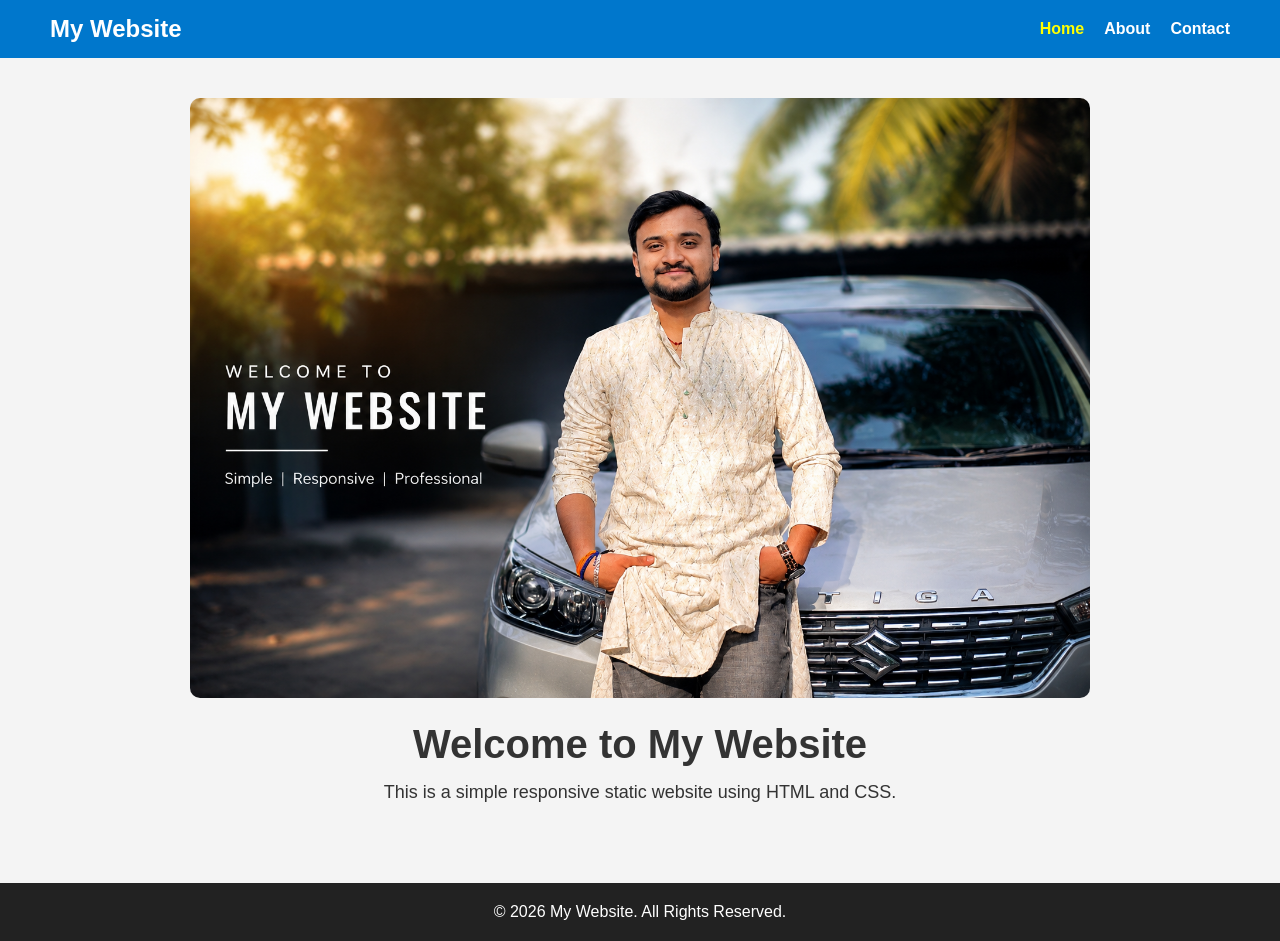
<file: Level1/codveda-level1-task1/index.html>
<!DOCTYPE html>
<html lang="en">
<head>
    <meta charset="UTF-8">
    <meta name="viewport" content="width=device-width, initial-scale=1.0">
    <title>My Website - Home</title>
    <link rel="stylesheet" href="style.css">
</head>
<body>

<header>
    <nav>
        <h2>My Website</h2>
        <ul>
            <li><a href="index.html" class="active">Home</a></li>
            <li><a href="about.html">About</a></li>
            <li><a href="contact.html">Contact</a></li>
        </ul>
    </nav>
</header>

<section class="hero">
    <img src="image/silu.jpeg" alt="Banner">
    <h1>Welcome to My Website</h1>
    <p>This is a simple responsive static website using HTML and CSS.</p>
</section>

<footer>
    <p>&copy; 2026 My Website. All Rights Reserved.</p>
</footer>

</body>
</html>
</file>
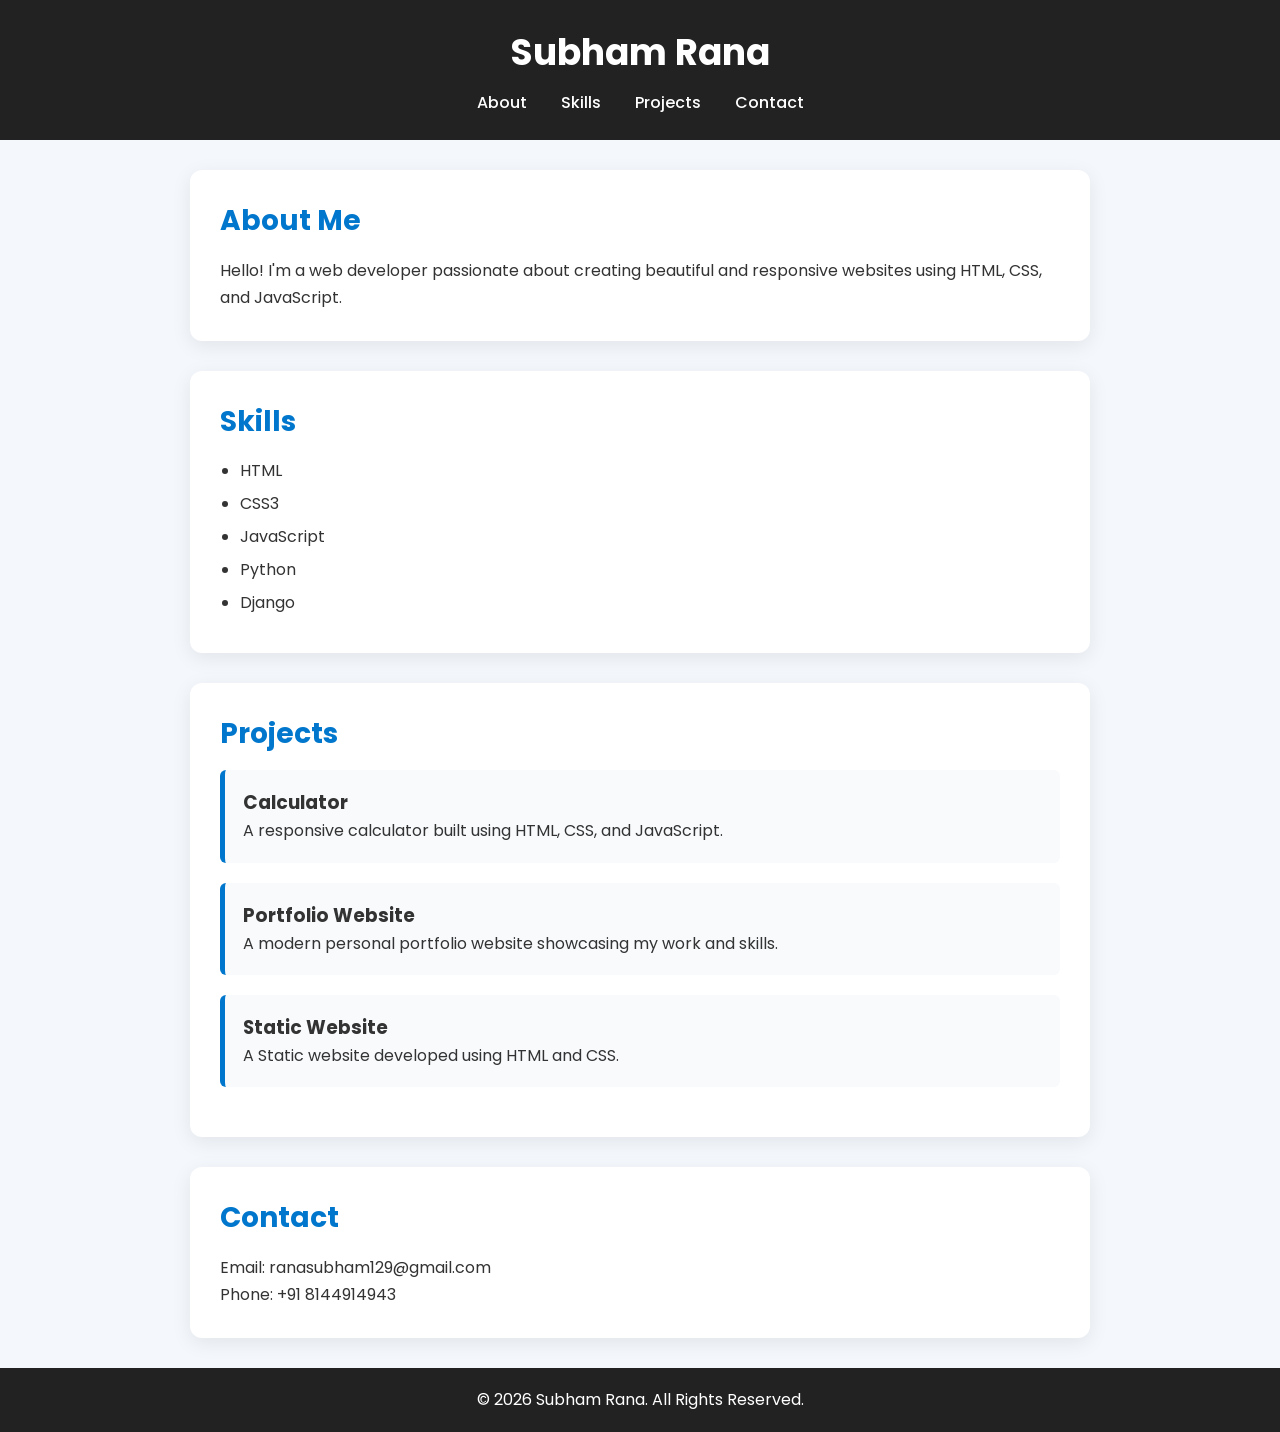
<file: Level1/codveda-level1-task2/index.html>
<!DOCTYPE html>
<html lang="en">
<head>
    <meta charset="UTF-8">
    <meta name="viewport" content="width=device-width, initial-scale=1.0">
    <title>My Portfolio</title>
    <link rel="stylesheet" href="style.css">
</head>
<body>

<header>
    <h1>Subham Rana</h1>
    <nav>
        <a href="#about">About</a>
        <a href="#skills">Skills</a>
        <a href="#projects">Projects</a>
        <a href="#contact">Contact</a>
    </nav>
</header>

<section id="about">
    <h2>About Me</h2>
    <p>Hello! I'm a web developer passionate about creating beautiful and responsive websites using HTML, CSS, and JavaScript.</p>
</section>

<section id="skills">
    <h2>Skills</h2>
    <ul>
        <li>HTML</li>
        <li>CSS3</li>
        <li>JavaScript</li>
        <li>Python</li>
        <li>Django</li>
    </ul>
</section>

<section id="projects">
    <h2>Projects</h2>

    <div class="project">
        <h3>Calculator</h3>
        <p>A responsive calculator built using HTML, CSS, and JavaScript.</p>
    </div>

    <div class="project">
        <h3>Portfolio Website</h3>
        <p>A modern personal portfolio website showcasing my work and skills.</p>
    </div>

    <div class="project">
        <h3>Static Website</h3>
        <p>A Static website developed using HTML and CSS.</p>
    </div>
</section> 

<section id="contact">
    <h2>Contact</h2>
    <p>Email: ranasubham129@gmail.com</p>
    <p>Phone: +91 8144914943</p>
</section>

<footer>
    <p>© 2026 Subham Rana. All Rights Reserved.</p>
</footer>

</body>
</html>
</file>
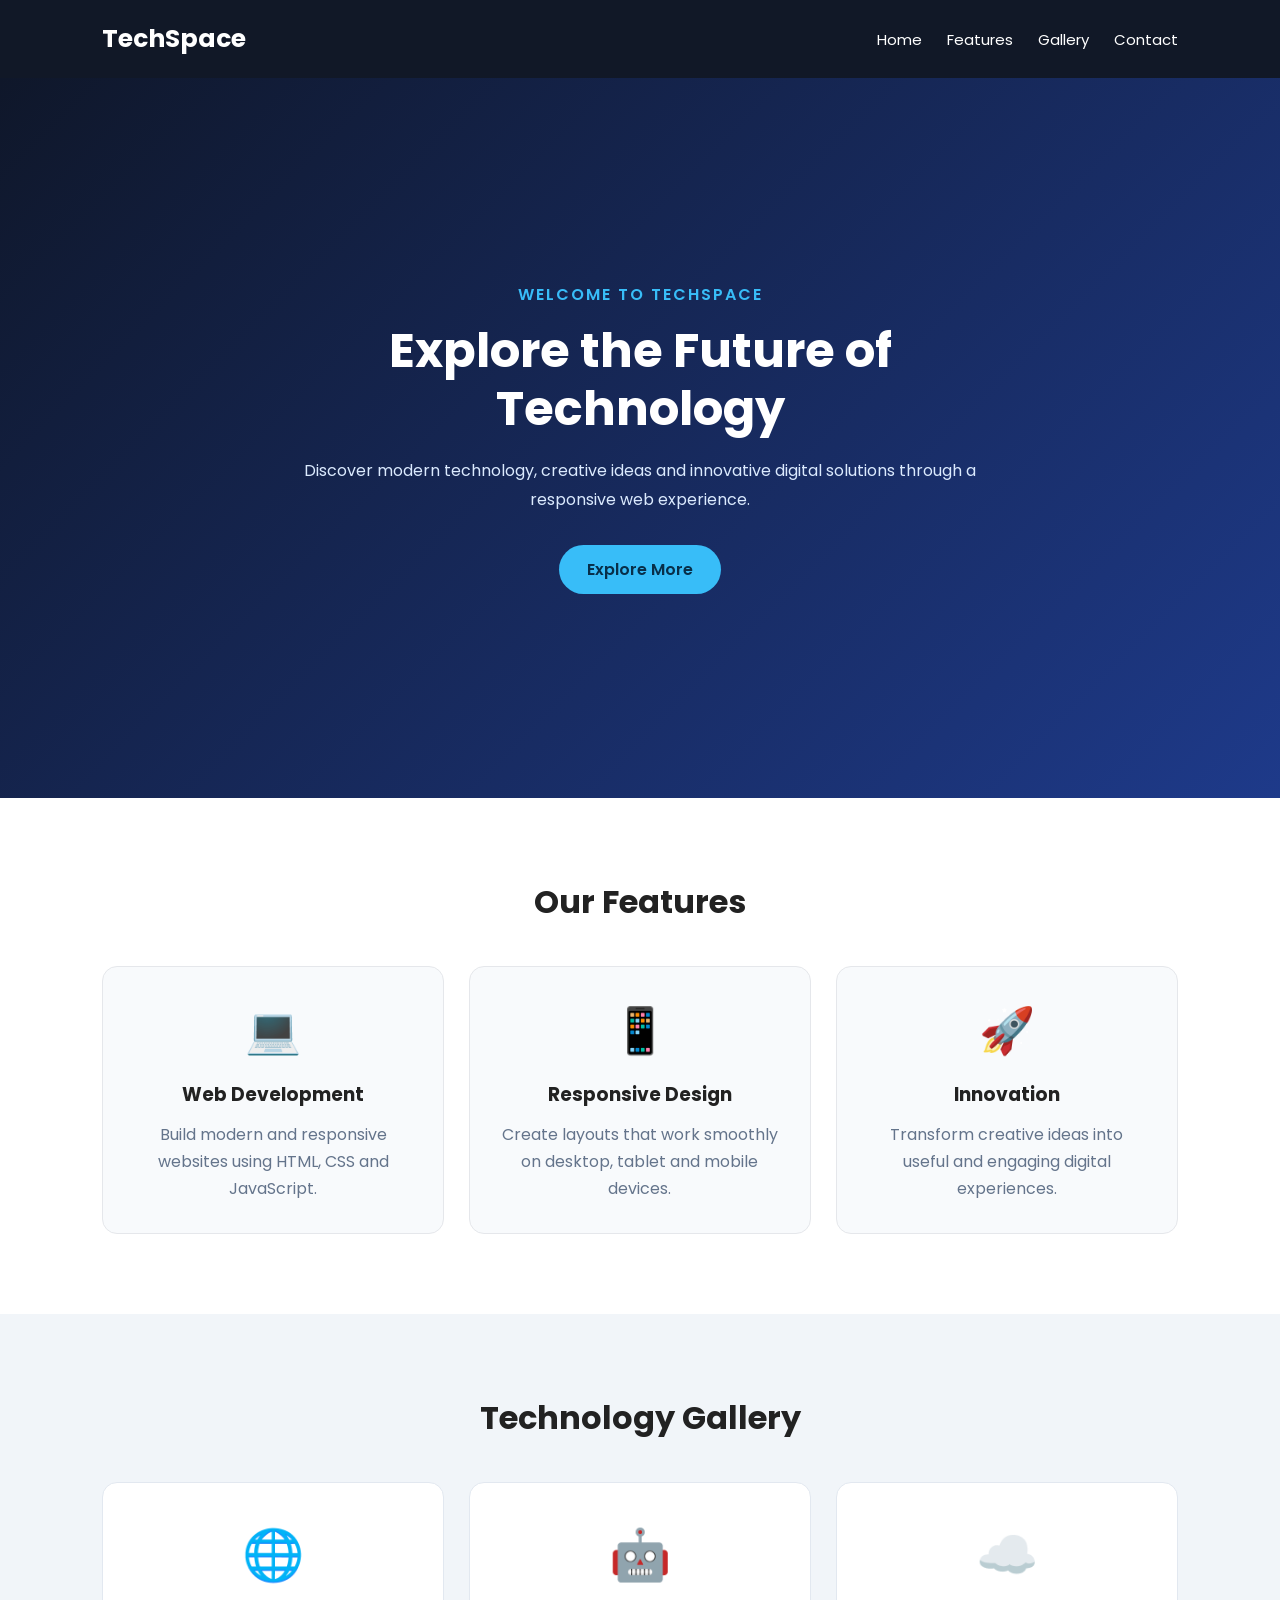
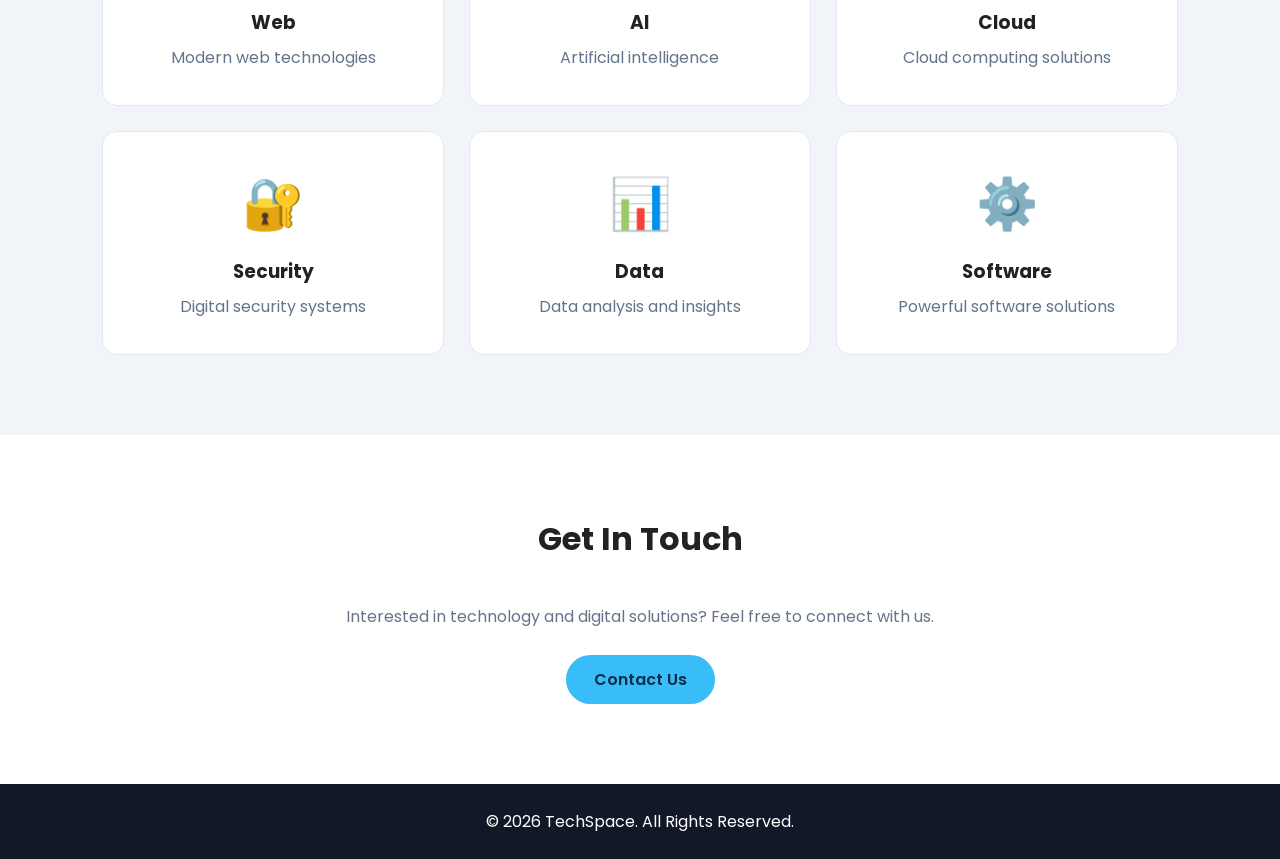
<file: Level2/codveda-level2-task1/index.html>
<!DOCTYPE html>
<html lang="en">
<head>
    <meta charset="UTF-8">
    <meta name="viewport" content="width=device-width, initial-scale=1.0">
    <title>TechSpace | Responsive Design</title>
    <link rel="stylesheet" href="style.css">
</head>

<body>

    
    <header>
        <div class="logo">TechSpace</div>

        <nav>
            <a href="#home">Home</a>
            <a href="#features">Features</a>
            <a href="#gallery">Gallery</a>
            <a href="#contact">Contact</a>
        </nav>
    </header>

   
    <section class="hero" id="home">
        <div class="hero-content">
            <p class="subtitle">WELCOME TO TECHSPACE</p>

            <h1>Explore the Future of Technology</h1>

            <p>
                Discover modern technology, creative ideas and innovative
                digital solutions through a responsive web experience.
            </p>

            <a href="#features" class="btn">Explore More</a>
        </div>
    </section>

   
    <section class="features" id="features">

        <h2>Our Features</h2>

        <div class="feature-container">

            <div class="feature-card">
                <div class="icon">💻</div>
                <h3>Web Development</h3>
                <p>
                    Build modern and responsive websites using
                    HTML, CSS and JavaScript.
                </p>
            </div>

            <div class="feature-card">
                <div class="icon">📱</div>
                <h3>Responsive Design</h3>
                <p>
                    Create layouts that work smoothly on
                    desktop, tablet and mobile devices.
                </p>
            </div>

            <div class="feature-card">
                <div class="icon">🚀</div>
                <h3>Innovation</h3>
                <p>
                    Transform creative ideas into useful
                    and engaging digital experiences.
                </p>
            </div>

        </div>
    </section>

  
    <section class="gallery-section" id="gallery">

        <h2>Technology Gallery</h2>

        <div class="gallery">

            <div class="gallery-item">
                <div class="gallery-icon">🌐</div>
                <h3>Web</h3>
                <p>Modern web technologies</p>
            </div>

            <div class="gallery-item">
                <div class="gallery-icon">🤖</div>
                <h3>AI</h3>
                <p>Artificial intelligence</p>
            </div>

            <div class="gallery-item">
                <div class="gallery-icon">☁️</div>
                <h3>Cloud</h3>
                <p>Cloud computing solutions</p>
            </div>

            <div class="gallery-item">
                <div class="gallery-icon">🔐</div>
                <h3>Security</h3>
                <p>Digital security systems</p>
            </div>

            <div class="gallery-item">
                <div class="gallery-icon">📊</div>
                <h3>Data</h3>
                <p>Data analysis and insights</p>
            </div>

            <div class="gallery-item">
                <div class="gallery-icon">⚙️</div>
                <h3>Software</h3>
                <p>Powerful software solutions</p>
            </div>

        </div>

    </section>

    
    <section class="contact" id="contact">

        <h2>Get In Touch</h2>

        <p>
            Interested in technology and digital solutions?
            Feel free to connect with us.
        </p>

        <a href="mailto:contact@techspace.com" class="contact-btn">
            Contact Us
        </a>

    </section>

    
    <footer>
        <p>© 2026 TechSpace. All Rights Reserved.</p>
    </footer>

</body>
</html>
</file>
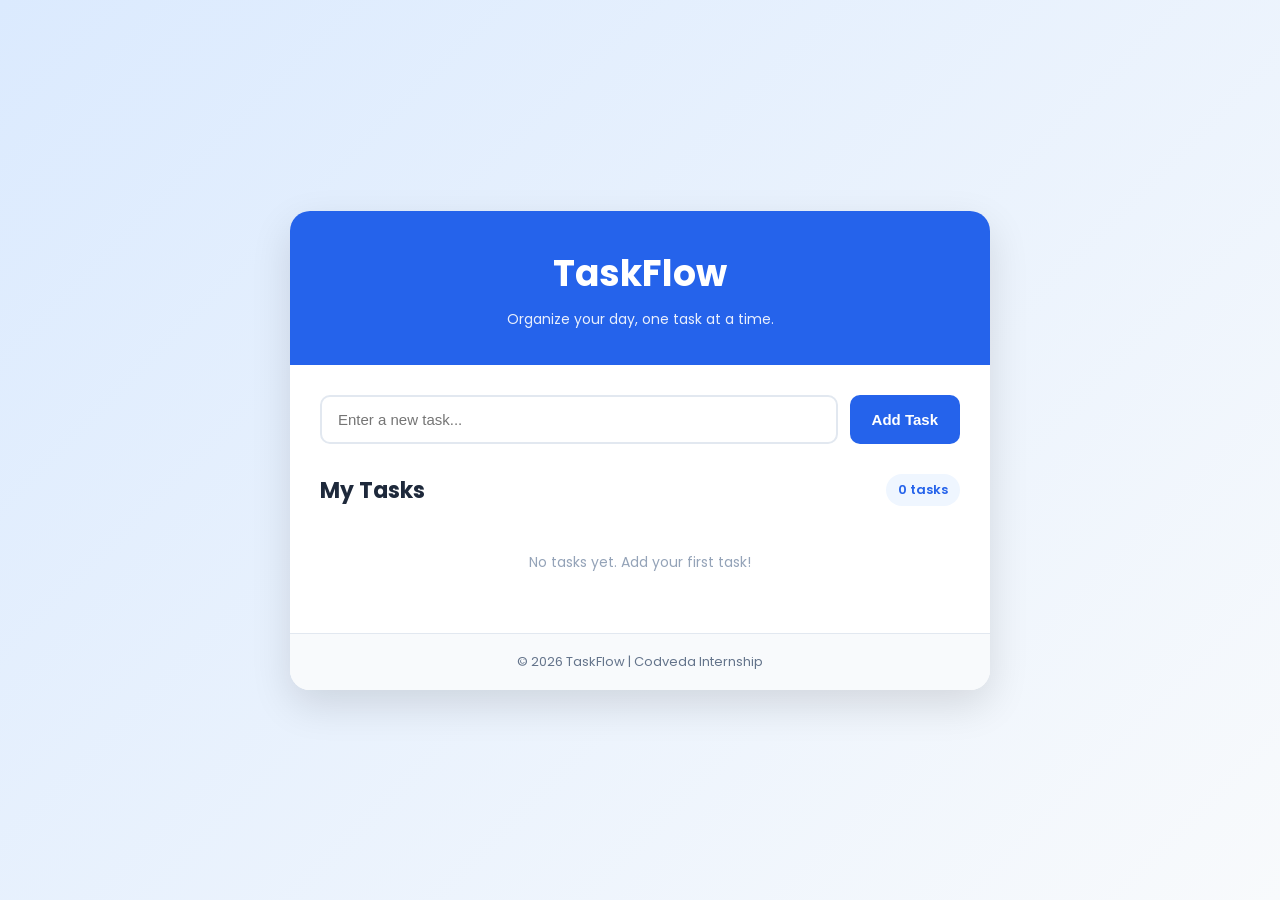
<file: Level2/codveda-level2-task2/index.html>
<!DOCTYPE html>
<html lang="en">
<head>
    <meta charset="UTF-8">
    <meta name="viewport" content="width=device-width, initial-scale=1.0">
    <title>TaskFlow - To-Do List</title>

    <link rel="stylesheet" href="style.css">
</head>

<body>

    <div class="app">

        <header>
            <h1>TaskFlow</h1>
            <p>Organize your day, one task at a time.</p>
        </header>

        <main>

            
            <div class="task-input">
                <input
                    type="text"
                    id="taskInput"
                    placeholder="Enter a new task..."
                >

                <button id="addBtn">Add Task</button>
            </div>

            
            <div class="task-area">

                <div class="task-header">
                    <h2>My Tasks</h2>

                    <span id="taskCount">0 tasks</span>
                </div>

                <ul id="taskList"></ul>

                <p id="emptyMessage">
                    No tasks yet. Add your first task!
                </p>

            </div>

        </main>

        <footer>
            <p>© 2026 TaskFlow | Codveda Internship</p>
        </footer>

    </div>

    <script src="script.js"></script>

</body>
</html>
<script src="script.js"></script>
</file>
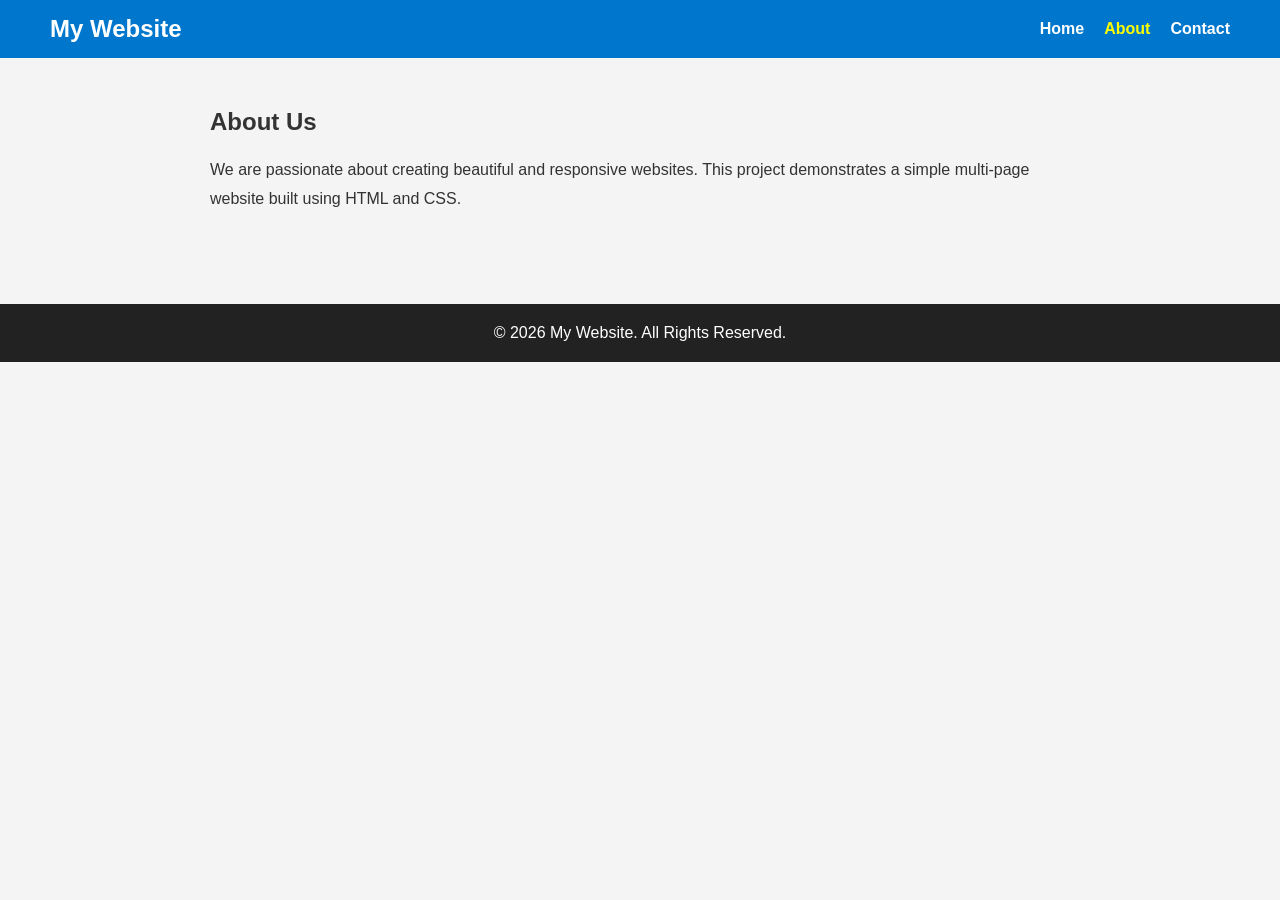
<file: Level1/codveda-level1-task1/about.html>
<!DOCTYPE html>
<html lang="en">
<head>
    <meta charset="UTF-8">
    <meta name="viewport" content="width=device-width, initial-scale=1.0">
    <title>About Us</title>
    <link rel="stylesheet" href="style.css">
</head>
<body>

<header>
    <nav>
        <h2>My Website</h2>
        <ul>
            <li><a href="index.html">Home</a></li>
            <li><a href="about.html" class="active">About</a></li>
            <li><a href="contact.html">Contact</a></li>
        </ul>
    </nav>
</header>

<section class="content">
    <h1>About Us</h1>
    <p>
        We are passionate about creating beautiful and responsive websites.
        This project demonstrates a simple multi-page website built using
        HTML and CSS.
    </p>
</section>

<footer>
    <p>&copy; 2026 My Website. All Rights Reserved.</p>
</footer>

</body>
</html>
</file>
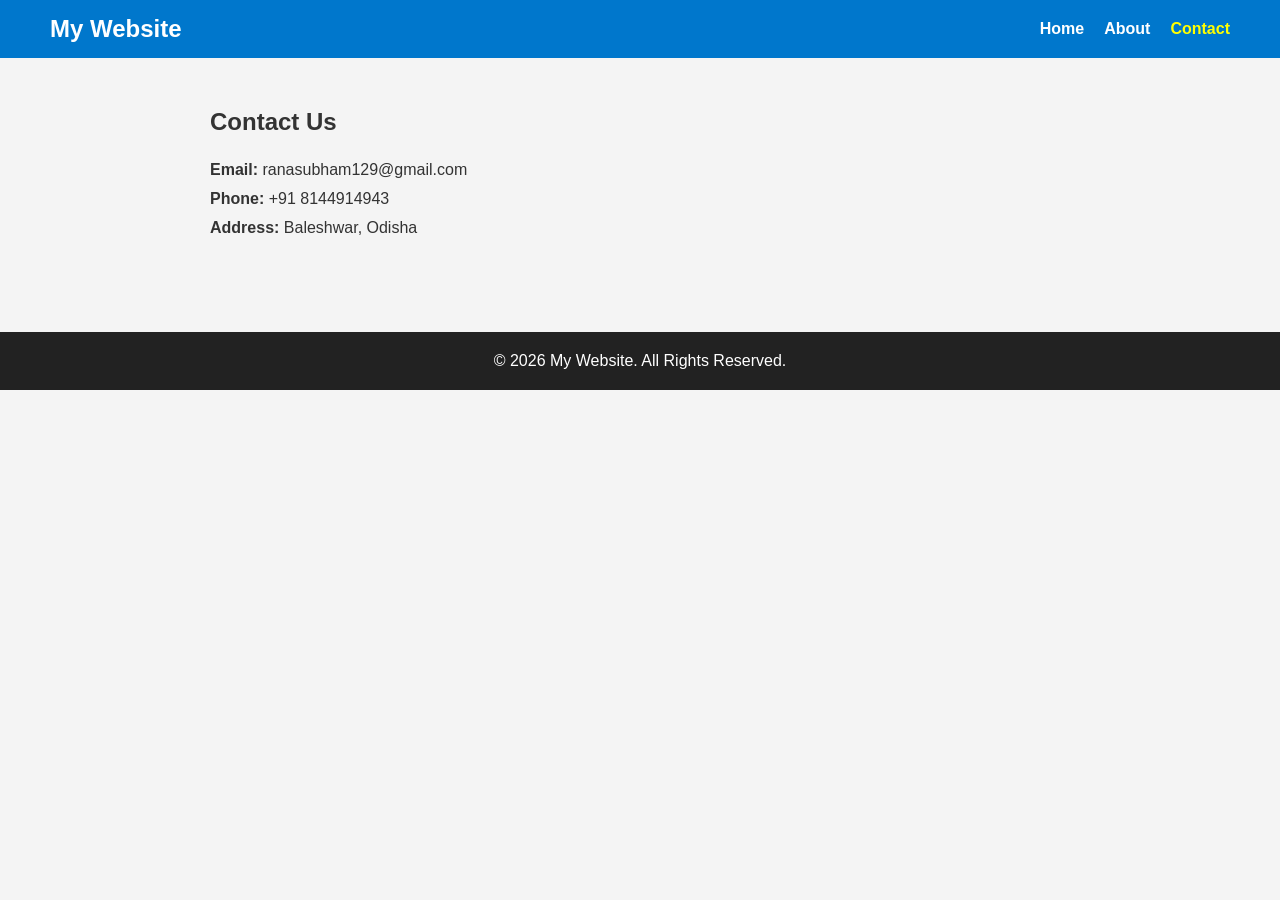
<file: Level1/codveda-level1-task1/contact.html>
<!DOCTYPE html>
<html lang="en">
<head>
    <meta charset="UTF-8">
    <meta name="viewport" content="width=device-width, initial-scale=1.0">
    <title>Contact</title>
    <link rel="stylesheet" href="style.css">
</head>
<body>

<header>
    <nav>
        <h2>My Website</h2>
        <ul>
            <li><a href="index.html">Home</a></li>
            <li><a href="about.html">About</a></li>
            <li><a href="contact.html" class="active">Contact</a></li>
        </ul>
    </nav>
</header>

<section class="content">
    <h1>Contact Us</h1>

    <p><strong>Email:</strong> ranasubham129@gmail.com</p>
    <p><strong>Phone:</strong> +91 8144914943</p>
    <p><strong>Address:</strong> Baleshwar, Odisha</p>
</section>

<footer>
    <p>&copy; 2026 My Website. All Rights Reserved.</p>
</footer>

</body>
</html>
</file>
<file: Level1/codveda-level1-task1/style.css>
*{
    margin:0;
    padding:0;
    box-sizing:border-box;
    font-family:Arial, sans-serif;
}

body{
    background:#f4f4f4;
    color:#333;
}



nav{
    background:#0077cc;
    display:flex;
    justify-content:space-between;
    align-items:center;
    padding:15px 50px;
}

nav h2{
    color:white;
}

nav ul{
    list-style:none;
    display:flex;
}

nav ul li{
    margin-left:20px;
}

nav ul li a{
    color:white;
    text-decoration:none;
    font-weight:bold;
}

nav ul li a:hover,
.active{
    color:yellow;
}



.hero{
    text-align:center;
    padding:40px;
}

.hero img{
    width:100%;
    max-width:900px;
    border-radius:10px;
}

.hero h1{
    margin-top:20px;
    font-size:40px;
}

.hero p{
    margin-top:15px;
    font-size:18px;
}



.content{
    max-width:900px;
    margin:auto;
    padding:50px 20px;
}

.content h1{
    margin-bottom:20px;
}

.content p{
    line-height:1.8;
}


footer{
    background:#222;
    color:white;
    text-align:center;
    padding:20px;
    margin-top:40px;
}



@media(max-width:768px){

    nav{
        flex-direction:column;
    }

    nav ul{
        flex-direction:column;
        margin-top:15px;
        text-align:center;
    }

    nav ul li{
        margin:10px 0;
    }

    .hero h1{
        font-size:30px;
    }

    .hero p{
        font-size:16px;
    }
}
</file>
<file: Level1/codveda-level1-task2/style.css>
@import url('https://fonts.googleapis.com/css2?family=Poppins:wght@300;400;500;600;700&display=swap');

* {
    margin: 0;
    padding: 0;
    box-sizing: border-box;
    font-family: 'Poppins', sans-serif;
}

html {
    scroll-behavior: smooth;
}

body {
    background: #f4f7fb;
    color: #333;
}


header {
    background: #222;
    color: white;
    padding: 25px 20px;
    text-align: center;
    animation: slideDown 0.8s ease;
}

header h1 {
    font-size: 36px;
    margin-bottom: 10px;
}


nav {
    margin-top: 10px;
}

nav a {
    color: white;
    text-decoration: none;
    margin: 0 15px;
    font-weight: 500;
    transition: 0.3s;
}

nav a:hover {
    color: #00aaff;
}


section {
    max-width: 900px;
    margin: 30px auto;
    background: white;
    padding: 30px;
    border-radius: 12px;
    box-shadow: 0 5px 20px rgba(0, 0, 0, 0.08);

    animation: fadeUp 0.8s ease;
}

h2 {
    margin-bottom: 15px;
    color: #0077cc;
    font-size: 28px;
}

p {
    line-height: 1.7;
}


ul {
    padding-left: 20px;
}

ul li {
    margin: 8px 0;
}


.project {
    margin-bottom: 20px;
    padding: 18px;
    background: #f8fafc;
    border-left: 5px solid #0077cc;
    border-radius: 6px;
    transition: 0.3s ease;
}

.project:hover {
    transform: translateY(-5px);
    box-shadow: 0 8px 20px rgba(0, 119, 204, 0.15);
}


#contact a {
    color: #0077cc;
    text-decoration: none;
}

#contact a:hover {
    text-decoration: underline;
}


footer {
    text-align: center;
    background: #222;
    color: white;
    padding: 18px;
    margin-top: 30px;
}


@keyframes fadeUp {
    from {
        opacity: 0;
        transform: translateY(30px);
    }

    to {
        opacity: 1;
        transform: translateY(0);
    }
}

@keyframes slideDown {
    from {
        opacity: 0;
        transform: translateY(-30px);
    }

    to {
        opacity: 1;
        transform: translateY(0);
    }
}


@media (max-width: 600px) {

    header h1 {
        font-size: 28px;
    }

    nav a {
        display: inline-block;
        margin: 5px 8px;
    }

    section {
        margin: 20px 15px;
        padding: 20px;
    }

    h2 {
        font-size: 24px;
    }
}
</file>
<file: Level2/codveda-level2-task1/style.css>
@import url('https://fonts.googleapis.com/css2?family=Poppins:wght@300;400;500;600;700&display=swap');

* {
    margin: 0;
    padding: 0;
    box-sizing: border-box;
}

html {
    scroll-behavior: smooth;
}

body {
    font-family: 'Poppins', sans-serif;
    background: #f5f7fb;
    color: #222;
}



header {
    width: 100%;
    padding: 20px 8%;
    background: #111827;
    color: white;

    /* FLEXBOX */
    display: flex;
    justify-content: space-between;
    align-items: center;

    position: sticky;
    top: 0;
    z-index: 1000;
}

.logo {
    font-size: 25px;
    font-weight: 700;
}

nav {
    display: flex;
    gap: 25px;
}

nav a {
    color: white;
    text-decoration: none;
    font-size: 15px;
    transition: 0.3s;
}

nav a:hover {
    color: #38bdf8;
}



.hero {
    min-height: 80vh;
    padding: 80px 8%;

    display: flex;
    align-items: center;
    justify-content: center;

    text-align: center;
    background: linear-gradient(135deg, #0f172a, #1e3a8a);
    color: white;
}

.hero-content {
    max-width: 750px;
}

.subtitle {
    color: #38bdf8;
    font-weight: 600;
    letter-spacing: 2px;
    margin-bottom: 15px;
}

.hero h1 {
    font-size: 48px;
    line-height: 1.2;
    margin-bottom: 20px;
}

.hero p:not(.subtitle) {
    color: #dbeafe;
    line-height: 1.8;
    margin-bottom: 30px;
}

.btn,
.contact-btn {
    display: inline-block;
    padding: 12px 28px;
    background: #38bdf8;
    color: #082f49;
    text-decoration: none;
    border-radius: 30px;
    font-weight: 600;
    transition: 0.3s;
}

.btn:hover,
.contact-btn:hover {
    transform: translateY(-3px);
    background: #7dd3fc;
}



section {
    padding: 80px 8%;
}

section h2 {
    text-align: center;
    font-size: 32px;
    margin-bottom: 40px;
}



.features {
    background: white;
}

.feature-container {

    
    display: flex;
    justify-content: center;
    align-items: stretch;
    gap: 25px;
    flex-wrap: wrap;
}

.feature-card {
    flex: 1 1 280px;
    max-width: 350px;

    padding: 30px;
    background: #f8fafc;
    border-radius: 15px;
    text-align: center;

    transition: 0.3s;
    border: 1px solid #e5e7eb;
}

.feature-card:hover {
    transform: translateY(-8px);
    box-shadow: 0 15px 30px rgba(0, 0, 0, 0.1);
}

.icon {
    font-size: 45px;
    margin-bottom: 15px;
}

.feature-card h3 {
    margin-bottom: 12px;
}

.feature-card p {
    color: #64748b;
    line-height: 1.7;
}



.gallery-section {
    background: #f1f5f9;
}

.gallery {

    
    display: grid;

    grid-template-columns: repeat(3, 1fr);

    gap: 25px;
}

.gallery-item {
    background: white;
    padding: 35px 20px;
    border-radius: 15px;
    text-align: center;

    transition: 0.3s;
    border: 1px solid #e2e8f0;
}

.gallery-item:hover {
    transform: scale(1.04);
    box-shadow: 0 12px 25px rgba(0, 0, 0, 0.1);
}

.gallery-icon {
    font-size: 50px;
    margin-bottom: 15px;
}

.gallery-item h3 {
    margin-bottom: 8px;
}

.gallery-item p {
    color: #64748b;
}



.contact {
    text-align: center;
    background: white;
}

.contact p {
    max-width: 600px;
    margin: 0 auto 25px;
    color: #64748b;
    line-height: 1.7;
}



footer {
    background: #111827;
    color: white;
    text-align: center;
    padding: 25px;
}



@media (max-width: 900px) {

    header {
        padding: 20px 5%;
    }

    .hero h1 {
        font-size: 40px;
    }

    .gallery {
        grid-template-columns: repeat(2, 1fr);
    }

    section {
        padding: 60px 5%;
    }
}



@media (max-width: 600px) {

    header {
        flex-direction: column;
        gap: 15px;
    }

    nav {
        gap: 12px;
        flex-wrap: wrap;
        justify-content: center;
    }

    nav a {
        font-size: 13px;
    }

    .hero {
        min-height: 70vh;
        padding: 60px 5%;
    }

    .hero h1 {
        font-size: 32px;
    }

    .hero p:not(.subtitle) {
        font-size: 14px;
    }

    section {
        padding: 50px 5%;
    }

    section h2 {
        font-size: 27px;
    }

    .gallery {
        grid-template-columns: 1fr;
    }

    .feature-card {
        max-width: 100%;
    }
}
</file>
<file: Level2/codveda-level2-task2/style.css>
@import url('https://fonts.googleapis.com/css2?family=Poppins:wght@300;400;500;600;700&display=swap');

* {
    margin: 0;
    padding: 0;
    box-sizing: border-box;
}

body {
    font-family: 'Poppins', sans-serif;
    min-height: 100vh;
    background: linear-gradient(135deg, #dbeafe, #f8fafc);
    color: #1e293b;
    display: flex;
    justify-content: center;
    align-items: center;
    padding: 30px 15px;
}

.app {
    width: 100%;
    max-width: 700px;
    background: white;
    border-radius: 20px;
    overflow: hidden;
    box-shadow: 0 15px 40px rgba(0, 0, 0, 0.12);
}



header {
    background: #2563eb;
    color: white;
    text-align: center;
    padding: 35px 20px;
}

header h1 {
    font-size: 36px;
    margin-bottom: 8px;
}

header p {
    font-size: 14px;
    opacity: 0.9;
}



main {
    padding: 30px;
}



.task-input {
    display: flex;
    gap: 12px;
    margin-bottom: 30px;
}

.task-input input {
    flex: 1;
    padding: 14px 16px;
    border: 2px solid #e2e8f0;
    border-radius: 10px;
    outline: none;
    font-size: 15px;
    transition: 0.3s;
}

.task-input input:focus {
    border-color: #2563eb;
}

#addBtn {
    border: none;
    background: #2563eb;
    color: white;
    padding: 0 22px;
    border-radius: 10px;
    cursor: pointer;
    font-size: 15px;
    font-weight: 600;
    transition: 0.3s;
}

#addBtn:hover {
    background: #1d4ed8;
    transform: translateY(-2px);
}



.task-header {
    display: flex;
    justify-content: space-between;
    align-items: center;
    margin-bottom: 15px;
}

.task-header h2 {
    font-size: 22px;
}

#taskCount {
    background: #eff6ff;
    color: #2563eb;
    padding: 6px 12px;
    border-radius: 20px;
    font-size: 13px;
    font-weight: 600;
}



#taskList {
    list-style: none;
}

.task-item {
    display: flex;
    align-items: center;
    gap: 12px;
    padding: 15px;
    margin-bottom: 12px;
    background: #f8fafc;
    border: 1px solid #e2e8f0;
    border-radius: 12px;
    transition: 0.3s;
}

.task-item:hover {
    transform: translateX(4px);
    box-shadow: 0 5px 15px rgba(0, 0, 0, 0.06);
}

.task-text {
    flex: 1;
    font-size: 15px;
    word-break: break-word;
}



.task-item.completed .task-text {
    text-decoration: line-through;
    color: #94a3b8;
}



.task-actions {
    display: flex;
    gap: 7px;
}

.task-actions button {
    border: none;
    padding: 7px 10px;
    border-radius: 7px;
    cursor: pointer;
    font-size: 12px;
    font-weight: 500;
    transition: 0.2s;
}

.complete-btn {
    background: #dcfce7;
    color: #15803d;
}

.edit-btn {
    background: #fef3c7;
    color: #b45309;
}

.delete-btn {
    background: #fee2e2;
    color: #dc2626;
}

.task-actions button:hover {
    transform: scale(1.05);
}



#emptyMessage {
    text-align: center;
    color: #94a3b8;
    padding: 30px 10px;
    font-size: 14px;
}



footer {
    text-align: center;
    background: #f8fafc;
    border-top: 1px solid #e2e8f0;
    padding: 18px;
    color: #64748b;
    font-size: 13px;
}



@media (max-width: 600px) {

    body {
        padding: 15px;
    }

    header {
        padding: 28px 15px;
    }

    header h1 {
        font-size: 30px;
    }

    main {
        padding: 20px;
    }

    .task-input {
        flex-direction: column;
    }

    #addBtn {
        padding: 13px;
    }

    .task-item {
        align-items: flex-start;
        flex-wrap: wrap;
    }

    .task-actions {
        width: 100%;
        justify-content: flex-end;
    }

    .task-header {
        gap: 10px;
    }
}
</file>
